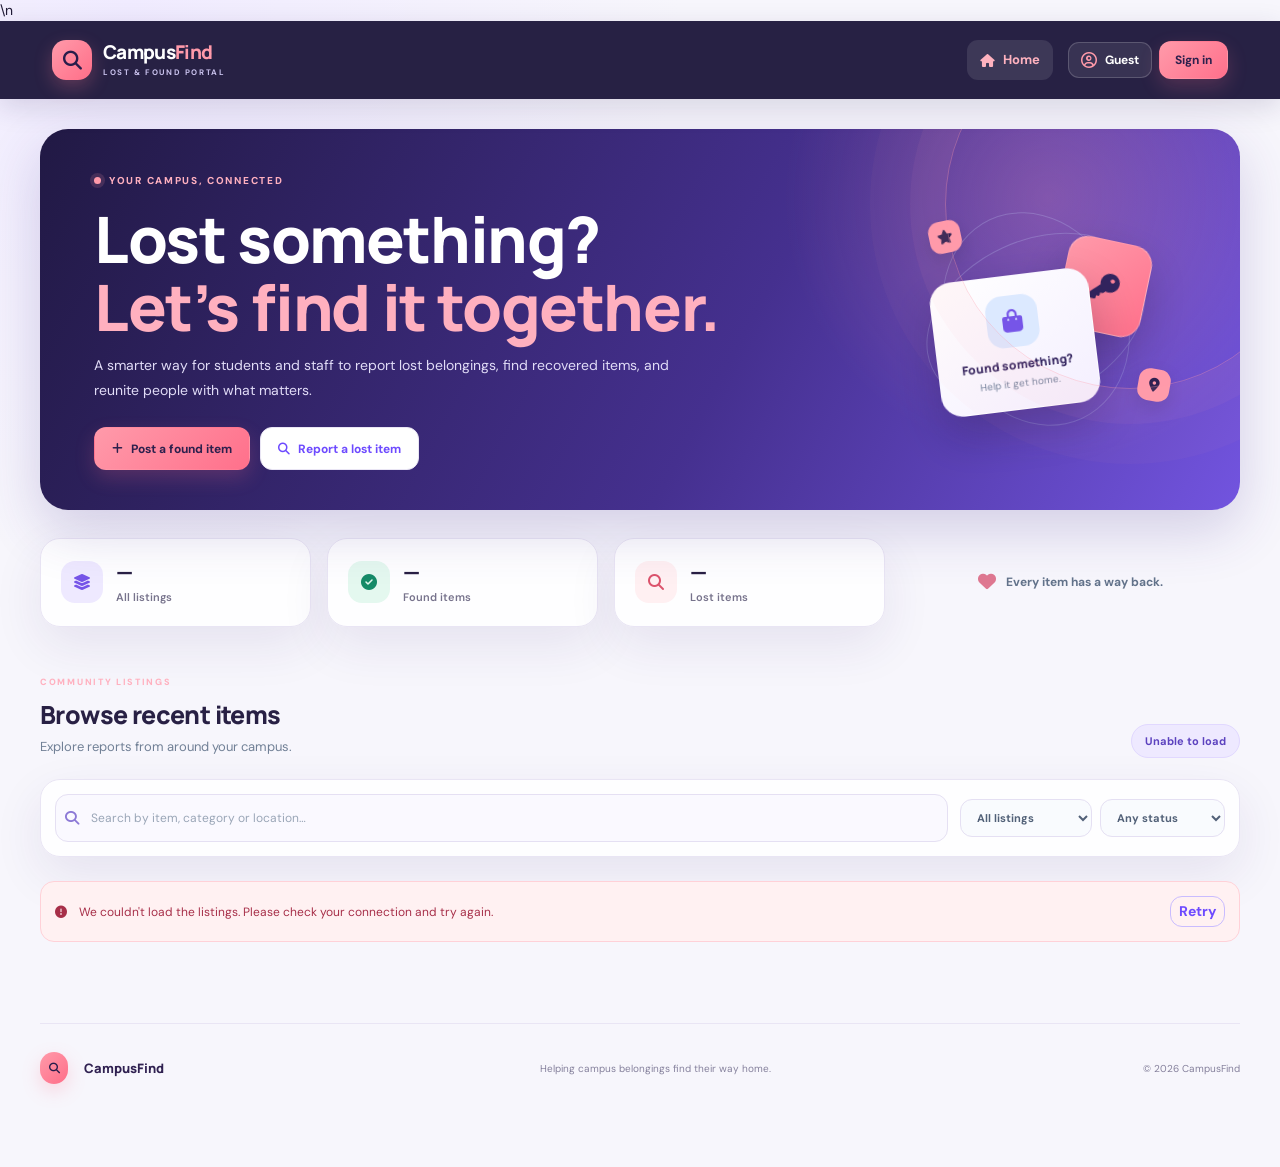
<file: frontend/index.html>
<!doctype html>
<html lang="en">
  <head>
    <meta charset="UTF-8" />
    <meta name="viewport" content="width=device-width, initial-scale=1" />
    <meta name="theme-color" content="#281d4b" />
    \n
    <meta
      name="description"
      content="CampusFind helps students and staff report lost belongings, browse found items, and reconnect items with their owners."
    />
    <title>CampusFind — Campus Lost & Found</title>
    <link
      href="https://cdn.jsdelivr.net/npm/bootstrap@5.3.2/dist/css/bootstrap.min.css"
      rel="stylesheet"
    />
    <link
      href="https://cdnjs.cloudflare.com/ajax/libs/font-awesome/6.5.0/css/all.min.css"
      rel="stylesheet"
    />
    <link rel="stylesheet" href="css/index.css" />
    <link rel="stylesheet" href="css/alternate-ui.css" />
  </head>
  <body>
    <nav class="navbar navbar-expand-lg portal-navbar">
      <div class="container portal-container">
        <a class="navbar-brand portal-brand" href="index.html">
          <span class="brand-mark"
            ><i class="fa-solid fa-magnifying-glass"></i
          ></span>
          <span
            >Campus<span class="brand-light">Find</span
            ><small>LOST & FOUND PORTAL</small></span
          >
        </a>
        <div class="nav-actions ms-auto">
          <a href="index.html" class="nav-link active"
            ><i class="fa-solid fa-house"></i><span>Home</span></a
          >
          <a id="myClaimsBtn" href="my-claims.html" class="nav-link d-none"
            ><i class="fa-solid fa-clipboard-check"></i
            ><span>My Claims</span></a
          >
          <a id="adminBtn" href="admin-claims.html" class="nav-link d-none"
            ><i class="fa-solid fa-shield-halved"></i><span>Admin</span></a
          >
          <span class="user-chip"
            ><i class="fa-regular fa-circle-user"></i
            ><span id="user">Guest</span></span
          >
          <a id="loginBtn" href="login.html" class="btn btn-login">Sign in</a>
          <button
            id="logoutBtn"
            onclick="logout()"
            class="btn btn-login d-none"
          >
            <i class="fa-solid fa-arrow-right-from-bracket me-1"></i> Logout
          </button>
        </div>
      </div>
    </nav>

    <main class="portal-container">
      <section class="hero-panel">
        <div class="hero-copy">
          <span class="eyebrow"
            ><span class="eyebrow-dot"></span> YOUR CAMPUS, CONNECTED</span
          >
          <h1>Lost something?<br /><span>Let’s find it together.</span></h1>
          <p>
            A smarter way for students and staff to report lost belongings, find
            recovered items, and reunite people with what matters.
          </p>
          <div class="hero-actions">
            <a href="post.html" class="btn btn-primary-action"
              ><i class="fa-solid fa-plus me-2"></i>Post a found item</a
            >
            <button onclick="reportLost()" class="btn btn-secondary-action">
              <i class="fa-solid fa-magnifying-glass me-2"></i>Report a lost
              item
            </button>
          </div>
        </div>
        <div class="hero-art" aria-hidden="true">
          <div class="art-orbit orbit-one"></div>
          <div class="art-orbit orbit-two"></div>
          <div class="art-card art-card-back">
            <i class="fa-solid fa-key"></i>
          </div>
          <div class="art-card art-card-front">
            <i class="fa-solid fa-bag-shopping"></i><span>Found something?</span
            ><small>Help it get home.</small>
          </div>
          <span class="art-spark spark-one"
            ><i class="fa-solid fa-star"></i
          ></span>
          <span class="art-spark spark-two"
            ><i class="fa-solid fa-location-dot"></i
          ></span>
        </div>
      </section>

      <section class="stats-row" aria-label="Portal summary">
        <div class="stat-card">
          <span class="stat-icon blue"
            ><i class="fa-solid fa-layer-group"></i
          ></span>
          <div><strong id="totalCount">—</strong><span>All listings</span></div>
        </div>
        <div class="stat-card">
          <span class="stat-icon green"
            ><i class="fa-solid fa-circle-check"></i
          ></span>
          <div><strong id="foundCount">—</strong><span>Found items</span></div>
        </div>
        <div class="stat-card">
          <span class="stat-icon red"
            ><i class="fa-solid fa-magnifying-glass"></i
          ></span>
          <div><strong id="lostCount">—</strong><span>Lost items</span></div>
        </div>
        <div class="stat-note">
          <i class="fa-solid fa-heart"></i
          ><span>Every item has a way back.</span>
        </div>
      </section>

      <section class="listings-section">
        <div class="section-heading">
          <div>
            <span class="section-kicker">COMMUNITY LISTINGS</span>
            <h2>Browse recent items</h2>
            <p>Explore reports from around your campus.</p>
          </div>
          <span id="resultsLabel" class="results-label">Loading listings…</span>
        </div>
        <div class="filter-panel">
          <label class="search-box"
            ><i class="fa-solid fa-magnifying-glass"></i
            ><input
              id="searchInput"
              type="search"
              placeholder="Search by item, category or location…"
              aria-label="Search listings"
          /></label>
          <div class="filter-controls">
            <select id="typeFilter" aria-label="Filter by item type">
              <option value="all">All listings</option>
              <option value="found">Found items</option>
              <option value="lost">Lost items</option>
            </select>
            <select id="statusFilter" aria-label="Filter by status">
              <option value="all">Any status</option>
              <option value="verified">Verified</option>
              <option value="unverified">Unverified</option>
            </select>
          </div>
        </div>
        <div id="loadError" class="load-error d-none">
          <i class="fa-solid fa-circle-exclamation"></i
          ><span
            >We couldn't load the listings. Please check your connection and try
            again.</span
          ><button class="btn btn-sm btn-outline-primary" onclick="load()">
            Retry
          </button>
        </div>
        <div class="row g-4" id="items" aria-live="polite"></div>
        <div id="emptyState" class="empty-state d-none">
          <span><i class="fa-regular fa-folder-open"></i></span>
          <h3>No matching items</h3>
          <p>Try another search or change your filters.</p>
          <button class="btn btn-secondary-action" onclick="clearFilters()">
            Clear filters
          </button>
        </div>
      </section>

      <footer class="portal-footer">
        <a class="footer-brand" href="index.html"
          ><span class="brand-mark"
            ><i class="fa-solid fa-magnifying-glass"></i
          ></span>
          CampusFind</a
        >
        <span>Helping campus belongings find their way home.</span>
        <span>© <span id="year"></span> CampusFind</span>
      </footer>
    </main>

    <script src="config.js"></script>
    <script>
      const itemsContainer = document.getElementById("items");
      let allItems = [];

      function escapeHtml(value) {
        return String(value ?? "").replace(
          /[&<>"']/g,
          (char) =>
            ({
              "&": "&amp;",
              "<": "&lt;",
              ">": "&gt;",
              '"': "&quot;",
              "'": "&#39;",
            })[char],
        );
      }

      window.addEventListener("DOMContentLoaded", () => {
        const username = localStorage.getItem("username");
        const role = localStorage.getItem("role");
        if (username) {
          document.getElementById("user").textContent = username;
          document.getElementById("logoutBtn").classList.remove("d-none");
          document.getElementById("myClaimsBtn").classList.remove("d-none");
          document.getElementById("loginBtn").classList.add("d-none");
          if (role === "ADMIN")
            document.getElementById("adminBtn").classList.remove("d-none");
        }
        document.getElementById("year").textContent = new Date().getFullYear();
        document
          .getElementById("searchInput")
          .addEventListener("input", renderItems);
        document
          .getElementById("typeFilter")
          .addEventListener("change", renderItems);
        document
          .getElementById("statusFilter")
          .addEventListener("change", renderItems);
        load();
      });

      async function load() {
        document.getElementById("loadError").classList.add("d-none");
        itemsContainer.innerHTML =
          '<div class="col-12"><div class="loading-state"><span class="spinner-border spinner-border-sm" role="status"></span> Loading campus listings…</div></div>';
        try {
          const [itemsResponse, statsResponse] = await Promise.all([
            fetch(`${API_BASE_URL}/api/items?size=100`),
            fetch(`${API_BASE_URL}/api/items/stats`),
          ]);
          if (!itemsResponse.ok) throw new Error("Could not load items");
          const data = await itemsResponse.json();
          allItems = Array.isArray(data) ? data : [];
          if (statsResponse.ok) {
            const stats = await statsResponse.json();
            document.getElementById("totalCount").textContent =
              stats.total ?? "—";
            document.getElementById("foundCount").textContent =
              stats.found ?? "—";
            document.getElementById("lostCount").textContent =
              stats.lost ?? "—";
            const note = document.querySelector(".stat-note span");
            if (note)
              note.textContent = `${stats.returned ?? 0} items returned to their owners`;
          } else {
            document.getElementById("totalCount").textContent = "—";
            document.getElementById("foundCount").textContent = "—";
            document.getElementById("lostCount").textContent = "—";
          }
          renderItems();
        } catch (error) {
          itemsContainer.innerHTML = "";
          document.getElementById("resultsLabel").textContent =
            "Unable to load";
          document.getElementById("loadError").classList.remove("d-none");
        }
      }

      function renderItems() {
        const query = document
          .getElementById("searchInput")
          .value.trim()
          .toLowerCase();
        const type = document.getElementById("typeFilter").value;
        const status = document.getElementById("statusFilter").value;
        const filtered = allItems.filter((item) => {
          const searchable = [
            item.title,
            item.category,
            item.location,
            item.description,
          ]
            .filter(Boolean)
            .join(" ")
            .toLowerCase();
          const typeMatch =
            type === "all" || (type === "lost" ? item.lost : !item.lost);
          const statusText = String(item.status || "").toLowerCase();
          const statusMatch =
            status === "all" ||
            (status === "verified"
              ? statusText === "verified"
              : statusText !== "verified");
          return searchable.includes(query) && typeMatch && statusMatch;
        });

        document.getElementById("resultsLabel").textContent =
          `${filtered.length} ${filtered.length === 1 ? "item" : "items"}`;
        document
          .getElementById("emptyState")
          .classList.toggle("d-none", filtered.length > 0);
        if (!filtered.length) {
          itemsContainer.innerHTML = "";
          return;
        }

        itemsContainer.innerHTML = filtered
          .map((item) => {
            const lost = Boolean(item.lost);
            const statusText = String(item.status || "UNVERIFIED");
            const photo = item.photo
              ? `<img src="${API_BASE_URL}/api/items/photo/${encodeURIComponent(item.id)}" alt="${escapeHtml(item.title || "Item photo")}" loading="lazy" onerror="this.parentElement.classList.add('image-missing');this.remove()">`
              : "";
            const claimAction = !lost
              ? localStorage.getItem("token")
                ? `<a href="item.html?id=${encodeURIComponent(item.id)}" class="btn btn-claim"><i class="fa-solid fa-hand-holding-heart me-2"></i>Claim item</a>`
                : `<a href="login.html" class="btn btn-claim"><i class="fa-solid fa-lock me-2"></i>Sign in to claim</a>`
              : `<div class="waiting-note"><i class="fa-regular fa-clock me-1"></i>Waiting for a finder</div>`;
            return `
            <div class="col-12 col-sm-6 col-xl-4">
              <article class="item-card">
                <div class="item-image ${photo ? "" : "image-missing"}">
                  ${photo}
                  <span class="type-badge ${lost ? "badge-lost" : "badge-found"}">${lost ? '<i class="fa-solid fa-magnifying-glass me-1"></i> LOST' : '<i class="fa-solid fa-check me-1"></i> FOUND'}</span>
                </div>
                <div class="item-content">
                  <div class="item-title-row"><h3>${escapeHtml(item.title || "Untitled item")}</h3><span class="status-dot ${statusText.toLowerCase() === "verified" ? "is-verified" : ""}" title="${escapeHtml(statusText)}"></span></div>
                  <div class="item-location"><i class="fa-solid fa-location-dot"></i>${escapeHtml(item.location || "Location not specified")}</div>
                  <div class="item-meta"><span><i class="fa-regular fa-calendar"></i>${escapeHtml(item.dateEvent || "Date not provided")}</span><span class="verification ${statusText.toLowerCase() === "verified" ? "verified" : ""}">${escapeHtml(statusText)}</span></div>
                  <div class="item-actions">
                    <a href="item.html?id=${encodeURIComponent(item.id)}" class="btn btn-view">View details <i class="fa-solid fa-arrow-up-right-from-square ms-1"></i></a>
                    ${claimAction}
                  </div>
                </div>
              </article>
            </div>`;
          })
          .join("");
      }

      function clearFilters() {
        document.getElementById("searchInput").value = "";
        document.getElementById("typeFilter").value = "all";
        document.getElementById("statusFilter").value = "all";
        renderItems();
      }
      function reportLost() {
        if (!localStorage.getItem("token")) {
          alert("Please sign in to report a lost item.");
          window.location.href = "login.html";
        } else {
          window.location.href = "post.html?lost=true";
        }
      }
      function logout() {
        ["token", "username", "role"].forEach((key) =>
          localStorage.removeItem(key),
        );
        window.location.href = "login.html";
      }
    </script>
  </body>
</html>
</file>
<file: frontend/css/index.css>
@import url('https://fonts.googleapis.com/css2?family=DM+Sans:wght@400;500;600;700&family=Manrope:wght@400;500;600;700;800&display=swap');

:root {
  --navy: #173b72;
  --navy-deep: #102c55;
  --blue: #2764d8;
  --blue-soft: #edf4ff;
  --ink: #172b4d;
  --muted: #718096;
  --line: #e6ebf2;
  --surface: #ffffff;
  --page: #f5f7fb;
  --green: #14805e;
  --red: #c83e4d;
  --shadow: 0 8px 26px rgba(25, 47, 79, .055);
}

* { box-sizing: border-box; }
body {
  margin: 0;
  min-height: 100vh;
  color: var(--ink);
  background: var(--page);
  font-family: 'DM Sans', sans-serif;
  font-size: 14px;
  -webkit-font-smoothing: antialiased;
}
a { text-decoration: none; }
.portal-container { width: min(1200px, calc(100% - 48px)); margin-inline: auto; }

.portal-navbar {
  background: rgba(255,255,255,.96);
  border-bottom: 1px solid #e8edf4;
  box-shadow: 0 2px 12px rgba(16,44,85,.035);
  padding: 15px 0;
  position: sticky;
  top: 0;
  z-index: 20;
  backdrop-filter: blur(12px);
}
.portal-navbar .portal-container { display: flex; align-items: center; }
.portal-brand { display: inline-flex; align-items: center; gap: 11px; color: var(--ink); font: 800 19px 'Manrope', sans-serif; letter-spacing: -.6px; line-height: 1.05; }
.portal-brand:hover { color: var(--ink); }
.portal-brand small { display: block; margin-top: 5px; font: 700 8px 'DM Sans', sans-serif; color: #8390a4; letter-spacing: 1.6px; }
.brand-light { color: var(--blue); }
.brand-mark { display: inline-grid; place-items: center; width: 40px; height: 40px; flex: 0 0 40px; border-radius: 13px; color: #fff; background: linear-gradient(145deg, #3679eb, #204da7); box-shadow: 0 6px 13px rgba(39,100,216,.2); }
.nav-actions { display: flex; align-items: center; gap: 7px; }
.nav-link { display: inline-flex; align-items: center; gap: 8px; padding: 10px 13px; border-radius: 10px; color: #58677d; font-size: 13px; font-weight: 700; }
.nav-link:hover, .nav-link.active { background: var(--blue-soft); color: var(--blue); }
.user-chip { display: inline-flex; align-items: center; gap: 8px; max-width: 150px; margin-left: 8px; padding: 8px 12px; border: 1px solid var(--line); border-radius: 11px; color: #526178; font-size: 12px; font-weight: 700; }
.user-chip span { overflow: hidden; text-overflow: ellipsis; white-space: nowrap; }
.user-chip i { color: var(--blue); font-size: 16px; }
.btn-login { padding: 9px 15px; border: 0; border-radius: 10px; background: var(--navy); color: white; font-size: 12px; font-weight: 700; }
.btn-login:hover { background: var(--navy-deep); color: #fff; }

.hero-panel {
  display: flex; align-items: center; justify-content: space-between; position: relative; overflow: hidden;
  min-height: 285px; margin-top: 30px; padding: 40px 54px;
  border-radius: 23px; color: white;
  background: radial-gradient(circle at 78% 30%, rgba(93,149,255,.34), transparent 28%), linear-gradient(115deg, #142f5d 0%, #1c4a8b 62%, #2764bb 100%);
  box-shadow: 0 14px 34px rgba(25,64,123,.16);
}
.hero-copy { position: relative; z-index: 2; max-width: 650px; }
.eyebrow, .section-kicker { display: inline-flex; align-items: center; gap: 8px; font-size: 10px; font-weight: 800; letter-spacing: 1.7px; }
.eyebrow { color: #c9ddff; }
.eyebrow-dot { width: 7px; height: 7px; border-radius: 50%; background: #7be0b2; box-shadow: 0 0 0 4px rgba(123,224,178,.12); }
.hero-panel h1 { margin: 15px 0 12px; font: 800 clamp(28px, 3.4vw, 42px)/1.13 'Manrope', sans-serif; letter-spacing: -1.4px; }
.hero-panel h1 span { color: #a9ccff; }
.hero-panel p { max-width: 550px; margin: 0; color: #d4e1f6; font-size: 14px; line-height: 1.8; }
.hero-actions { display: flex; flex-wrap: wrap; gap: 10px; margin-top: 24px; }
.btn-primary-action, .btn-secondary-action { display: inline-flex; justify-content: center; align-items: center; min-height: 43px; padding: 0 17px; border-radius: 10px; font-weight: 700; font-size: 12px; transition: transform .2s, box-shadow .2s; }
.btn-primary-action { border: 1px solid #fff; background: #fff; color: var(--navy); }
.btn-primary-action:hover { transform: translateY(-2px); color: var(--navy); box-shadow: 0 8px 20px rgba(0,0,0,.13); }
.btn-secondary-action { border: 1px solid rgba(255,255,255,.36); background: rgba(255,255,255,.08); color: #fff; }
.btn-secondary-action:hover { background: rgba(255,255,255,.16); color: #fff; }
.hero-art { position: relative; width: 260px; height: 215px; flex: 0 0 260px; margin-right: 15px; }
.art-orbit { position: absolute; border: 1px solid rgba(204,224,255,.22); border-radius: 50%; transform: rotate(-25deg); }
.orbit-one { width: 230px; height: 160px; top: 28px; left: 10px; }
.orbit-two { width: 180px; height: 220px; top: -3px; left: 35px; }
.art-card { position: absolute; display: flex; align-items: center; justify-content: center; flex-direction: column; border: 1px solid rgba(255,255,255,.48); box-shadow: 0 18px 40px rgba(4,20,49,.22); backdrop-filter: blur(8px); }
.art-card-back { top: 28px; right: 24px; width: 85px; height: 93px; border-radius: 20px; background: rgba(255,255,255,.14); color: #c5ddff; font-size: 28px; transform: rotate(12deg); }
.art-card-front { bottom: 17px; left: 24px; width: 160px; height: 135px; border-radius: 22px; background: linear-gradient(145deg, rgba(255,255,255,.98), rgba(232,241,255,.94)); color: var(--navy); transform: rotate(-7deg); }
.art-card-front i { display: grid; place-items: center; width: 52px; height: 52px; margin-bottom: 9px; border-radius: 16px; background: #dce9ff; color: var(--blue); font-size: 23px; }
.art-card-front span { font: 800 12px 'Manrope', sans-serif; }
.art-card-front small { margin-top: 3px; color: #73839d; font-size: 10px; }
.art-spark { position: absolute; display: grid; place-items: center; width: 32px; height: 32px; border-radius: 11px; background: #ffcf69; color: #7c4b06; box-shadow: 0 8px 20px rgba(0,0,0,.12); }
.spark-one { top: 9px; left: 18px; transform: rotate(-12deg); }
.spark-two { right: 1px; bottom: 26px; background: #8ce2c0; color: #12684c; transform: rotate(10deg); }

.stats-row { display: grid; grid-template-columns: repeat(3, minmax(0, 1fr)) 1.25fr; gap: 14px; margin: 19px 0 43px; }
.stat-card { display: flex; align-items: center; gap: 13px; min-height: 83px; padding: 16px 18px; border: 1px solid var(--line); border-radius: 15px; background: #fff; box-shadow: 0 3px 12px rgba(25,47,79,.025); }
.stat-icon { display: grid; place-items: center; width: 42px; height: 42px; border-radius: 13px; font-size: 16px; }
.stat-icon.blue { color: #2764d8; background: #eaf1ff; }
.stat-icon.green { color: #14805e; background: #e7f7f0; }
.stat-icon.red { color: #c83e4d; background: #fff0f1; }
.stat-card strong { display: block; font: 800 22px 'Manrope', sans-serif; line-height: 1.2; }
.stat-card div span { display: block; margin-top: 4px; color: var(--muted); font-size: 11px; font-weight: 600; }
.stat-note { display: flex; align-items: center; justify-content: center; gap: 10px; padding: 15px; color: #63738b; font-size: 12px; font-weight: 700; }
.stat-note i { color: #df7891; font-size: 18px; }

.listings-section { padding-bottom: 40px; }
.section-heading { display: flex; justify-content: space-between; align-items: end; gap: 20px; margin-bottom: 21px; }
.section-kicker { color: var(--blue); font-size: 9px; }
.section-heading h2 { margin: 6px 0 4px; font: 800 25px 'Manrope', sans-serif; letter-spacing: -.6px; color: var(--ink); }
.section-heading p { margin: 0; color: var(--muted); font-size: 13px; }
.results-label { padding: 7px 11px; border: 1px solid var(--line); border-radius: 9px; background: #fff; color: #66768e; font-size: 11px; font-weight: 700; white-space: nowrap; }
.filter-panel { display: flex; gap: 12px; align-items: center; justify-content: space-between; margin-bottom: 22px; padding: 12px; border: 1px solid var(--line); border-radius: 15px; background: #fff; }
.search-box { display: flex; align-items: center; gap: 10px; flex: 1; min-width: 180px; padding: 0 9px; color: #8190a6; }
.search-box i { font-size: 14px; }
.search-box input { width: 100%; min-width: 0; border: 0; outline: 0; background: transparent; color: var(--ink); font: 12px 'DM Sans', sans-serif; }
.search-box input::placeholder { color: #9aa6b7; }
.filter-controls { display: flex; gap: 8px; }
.filter-controls select { min-width: 125px; padding: 10px 30px 10px 12px; border: 1px solid #e5eaf1; border-radius: 9px; outline: 0; background-color: #f9fbfe; color: #526178; font: 700 11px 'DM Sans', sans-serif; }
.filter-controls select:focus { border-color: #9dbbf5; }

.item-card { height: 100%; overflow: hidden; border: 1px solid #e7ecf3; border-radius: 16px; background: var(--surface); box-shadow: var(--shadow); transition: transform .22s ease, box-shadow .22s ease; }
.item-card:hover { transform: translateY(-4px); box-shadow: 0 14px 32px rgba(25,47,79,.10); }
.item-image { position: relative; display: grid; place-items: center; height: 218px; overflow: hidden; background: #f0f4f9; }
.item-image img { display: block; width: 100%; height: 100%; object-fit: contain; padding: 12px; transition: transform .35s ease; }
.item-card:hover .item-image img { transform: scale(1.035); }
.item-image.image-missing { background: linear-gradient(145deg, #eef3fa, #f8faff); }
.item-image.image-missing::after { content: '\\f1b2'; font-family: 'Font Awesome 6 Free'; font-weight: 900; position: absolute; display: grid; place-items: center; width: 58px; height: 58px; border: 1px solid #dce5f2; border-radius: 18px; background: #fff; color: #a1b3cd; font-size: 23px; }
.type-badge { position: absolute; top: 13px; left: 13px; z-index: 2; padding: 6px 9px; border-radius: 7px; font-size: 9px; font-weight: 800; letter-spacing: .45px; }
.badge-lost { background: #fff0f1; color: #bd3544; }
.badge-found { background: #e5f7ef; color: #117653; }
.item-content { display: flex; flex-direction: column; padding: 17px 17px 16px; }
.item-title-row { display: flex; align-items: center; justify-content: space-between; gap: 10px; }
.item-title-row h3 { overflow: hidden; margin: 0; color: var(--ink); font: 800 16px 'Manrope', sans-serif; text-overflow: ellipsis; white-space: nowrap; }
.status-dot { width: 8px; height: 8px; flex: 0 0 8px; border-radius: 50%; background: #e4a63d; box-shadow: 0 0 0 4px #fff6e7; }
.status-dot.is-verified { background: #20a276; box-shadow: 0 0 0 4px #e4f7ef; }
.item-location { display: flex; align-items: center; gap: 7px; margin-top: 9px; color: #78869a; font-size: 11px; }
.item-location i { color: #8a9bb3; }
.item-meta { display: flex; flex-wrap: wrap; align-items: center; justify-content: space-between; gap: 8px; margin-top: 15px; padding-top: 12px; border-top: 1px solid #edf0f5; }
.item-meta > span:first-child { display: flex; align-items: center; gap: 6px; color: #718096; font-size: 10px; }
.verification { padding: 5px 7px; border-radius: 6px; background: #fff5e3; color: #966416; font-size: 8px; font-weight: 800; text-transform: uppercase; letter-spacing: .35px; }
.verification.verified { background: #e8f8f0; color: #117653; }
.item-actions { display: grid; grid-template-columns: 1fr; gap: 8px; margin-top: 15px; }
.btn-view, .btn-claim { display: flex; align-items: center; justify-content: center; min-height: 38px; border-radius: 9px; font-size: 11px; font-weight: 800; }
.btn-view { border: 1px solid #d6e3fb; background: #f7faff; color: var(--blue); }
.btn-view:hover { border-color: var(--blue); background: var(--blue-soft); color: var(--blue); }
.btn-claim { border: 1px solid var(--navy); background: var(--navy); color: #fff; }
.btn-claim:hover { border-color: var(--navy-deep); background: var(--navy-deep); color: #fff; }
.waiting-note { padding: 8px 0 1px; color: #8895a8; font-size: 10px; }
.loading-state { display: flex; justify-content: center; align-items: center; gap: 10px; padding: 45px 12px; color: var(--muted); font-size: 12px; }
.load-error { display: flex; align-items: center; gap: 12px; margin-bottom: 20px; padding: 14px; border: 1px solid #f2d1d5; border-radius: 12px; background: #fff5f6; color: #a52c3b; font-size: 12px; }
.load-error span { flex: 1; }
.empty-state { padding: 50px 20px; text-align: center; border: 1px dashed #d6dfec; border-radius: 16px; background: rgba(255,255,255,.7); }
.empty-state > span { display: inline-grid; place-items: center; width: 56px; height: 56px; border-radius: 17px; background: #eaf1ff; color: var(--blue); font-size: 22px; }
.empty-state h3 { margin: 15px 0 6px; font: 800 18px 'Manrope', sans-serif; }
.empty-state p { margin-bottom: 17px; color: var(--muted); font-size: 12px; }
.empty-state .btn-secondary-action { border-color: var(--line); background: #fff; color: var(--ink); }
.empty-state .btn-secondary-action:hover { background: var(--blue-soft); color: var(--blue); }

.portal-footer { display: flex; align-items: center; justify-content: space-between; gap: 16px; padding: 22px 0 27px; border-top: 1px solid #e3e9f1; color: #8995a7; font-size: 10px; }
.footer-brand { display: inline-flex; align-items: center; gap: 8px; color: var(--ink); font: 800 13px 'Manrope', sans-serif; }
.footer-brand .brand-mark { width: 28px; height: 28px; flex-basis: 28px; border-radius: 9px; font-size: 11px; }

@media (max-width: 900px) {
  .hero-panel { padding: 34px; }
  .hero-art { transform: scale(.85); transform-origin: center right; margin-left: -20px; margin-right: -20px; }
  .stats-row { grid-template-columns: repeat(3, minmax(0, 1fr)); }
  .stat-note { grid-column: 1 / -1; min-height: 35px; }
}
@media (max-width: 650px) {
  .portal-container { width: min(100% - 28px, 520px); }
  .portal-navbar { padding: 11px 0; }
  .portal-navbar .portal-container { flex-wrap: wrap; gap: 12px; }
  .portal-brand { font-size: 17px; }
  .brand-mark { width: 36px; height: 36px; flex-basis: 36px; }
  .nav-actions { width: 100%; margin-left: 0 !important; overflow-x: auto; padding-bottom: 2px; }
  .nav-link { flex: 0 0 auto; padding: 8px 10px; font-size: 11px; }
  .user-chip { flex: 0 0 auto; margin-left: 0; }
  .btn-login { flex: 0 0 auto; }
  .hero-panel { min-height: 0; margin-top: 18px; padding: 27px 22px; border-radius: 18px; }
  .hero-panel h1 { font-size: 29px; letter-spacing: -.9px; }
  .hero-panel p { font-size: 12px; }
  .hero-art { display: none; }
  .hero-actions { display: grid; grid-template-columns: 1fr; }
  .stats-row { grid-template-columns: 1fr 1fr; gap: 9px; margin: 13px 0 32px; }
  .stat-card { min-height: 73px; gap: 10px; padding: 12px; }
  .stat-icon { width: 35px; height: 35px; border-radius: 10px; font-size: 13px; }
  .stat-card strong { font-size: 19px; }
  .stat-card div span { font-size: 10px; }
  .stat-note { grid-column: 1 / -1; padding: 7px; }
  .section-heading { align-items: start; }
  .section-heading h2 { font-size: 22px; }
  .section-heading p { font-size: 11px; }
  .results-label { margin-top: 7px; }
  .filter-panel { flex-direction: column; align-items: stretch; padding: 12px; }
  .search-box { min-height: 36px; }
  .filter-controls { display: grid; grid-template-columns: 1fr 1fr; }
  .filter-controls select { width: 100%; min-width: 0; }
  .item-image { height: 205px; }
  .portal-footer { flex-wrap: wrap; justify-content: space-between; }
  .portal-footer > span:nth-child(2) { order: 3; flex-basis: 100%; }
}
</file>
<file: frontend/css/alternate-ui.css>
@import url('https://fonts.googleapis.com/css2?family=DM+Sans:wght@400;500;600;700&family=Manrope:wght@500;600;700;800&display=swap');
:root{--alt-ink:#201b36;--alt-muted:#77738c;--alt-bg:#f7f6fc;--alt-card:#fff;--alt-green:#6d4aff;--alt-green2:#4a2cc2;--alt-lime:#ff7a90;--alt-line:#e9e5f4;--alt-shadow:0 18px 50px rgba(54,37,110,.09);--accent-soft:#f0ebff}
*{box-sizing:border-box}html{scroll-behavior:smooth}body{font-family:'DM Sans',sans-serif!important;background:radial-gradient(ellipse at 10% 0%,#f0ebff 0,transparent 34%),var(--alt-bg)!important;color:var(--alt-ink)!important;min-height:100vh}a{transition:color .18s,background .18s,transform .18s;text-decoration:none}h1,h2,h3,h4,h5,.navbar-brand{font-family:'Manrope',sans-serif;letter-spacing:-.035em}p{color:var(--alt-muted);line-height:1.7}.container,.portal-container{max-width:1200px}
/* Navigation */
.navbar,.portal-navbar,.custom-navbar{background:rgba(31,24,61,.96)!important;color:#fff!important;padding:14px 0!important;border:0!important;box-shadow:0 8px 28px rgba(37,25,82,.15)!important;position:sticky;top:0;z-index:50;backdrop-filter:blur(14px)}.navbar-brand,.portal-brand,.custom-navbar .navbar-brand{color:#fff!important;font-weight:800!important}.portal-brand small{color:#c9c2ed!important}.navbar-brand i{color:var(--alt-lime)}.navbar .nav-link,.portal-navbar .nav-link,.custom-navbar .nav-link{color:#e5e0ff!important;font-weight:700;border-radius:11px;padding:10px 13px!important}.navbar .nav-link:hover,.portal-navbar .nav-link:hover,.portal-navbar .nav-link.active,.custom-navbar .nav-link:hover{background:rgba(255,255,255,.1)!important;color:#ffb2bf!important}.brand-mark{background:linear-gradient(135deg,#ff9aaa,#ff6e88)!important;color:#281d4b!important;box-shadow:0 7px 18px rgba(255,122,144,.25)!important;border-radius:14px!important}.brand-light{color:#ff9aaa!important}.brand-mark i{color:#281d4b!important}.user-chip{background:rgba(255,255,255,.08)!important;border-color:rgba(255,255,255,.18)!important;color:#fff!important}.user-chip i{color:#ff9aaa!important}.btn,.btn-primary,.btn-login,.btn-primary-action{border-radius:12px!important;font-weight:700!important;transition:transform .2s,box-shadow .2s!important}.btn:hover,.btn-primary:hover,.btn-login:hover{transform:translateY(-2px)}.btn-primary,.btn-primary-action,.btn-login{background:linear-gradient(135deg,#ff9aaa,#ff708b)!important;border:1px solid transparent!important;color:#2c204d!important;box-shadow:0 8px 20px rgba(255,112,139,.2)}.btn-primary:focus,.btn-primary-action:focus{box-shadow:0 0 0 .22rem rgba(255,122,144,.25)!important}.btn-secondary-action{background:#fff!important;color:var(--alt-green)!important;border:1px solid var(--alt-line)!important}.btn-danger{background:#d9485f!important;border-color:#d9485f!important}.btn-warning{background:#ff9aaa!important;border-color:#ff9aaa!important;color:#2c204d!important}.btn-light{background:#fff!important;border-color:#fff!important;color:var(--alt-green)!important}
/* Home hero */
main.portal-container{padding-bottom:55px}.hero-panel{background:radial-gradient(circle at 84% 18%,rgba(255,154,170,.26),transparent 25%),linear-gradient(118deg,#211944 0%,#45308f 58%,#7254df 100%)!important;border-radius:28px!important;overflow:hidden;position:relative;box-shadow:0 20px 55px rgba(67,45,142,.2)!important;margin:30px auto 28px!important;color:#fff!important}.hero-panel:after{content:'';position:absolute;width:370px;height:370px;border:1px solid rgba(255,154,170,.35);border-radius:50%;right:-75px;top:-110px;box-shadow:0 0 0 35px rgba(255,154,170,.05),0 0 0 75px rgba(255,154,170,.035);pointer-events:none}.hero-copy{position:relative;z-index:2}.hero-copy h1,.hero-panel h1{font-size:clamp(2.4rem,5vw,4.25rem)!important;line-height:1.06!important;color:#fff!important;font-weight:800!important}.hero-copy h1 span,.hero-panel h1 span{color:#ffb0bf!important}.hero-copy p,.hero-panel p{color:#e1dcf7!important;max-width:610px}.eyebrow,.section-kicker{color:#ffb0bf!important;letter-spacing:1.7px;font-weight:800}.eyebrow-dot{background:#ff9aaa!important;box-shadow:0 0 0 4px rgba(255,154,170,.15)!important}.hero-art .art-card{box-shadow:0 20px 45px rgba(15,10,39,.24)!important;border:1px solid rgba(255,255,255,.24)!important}.art-card-front{background:linear-gradient(145deg,#fff,#f4efff)!important;color:#33245f!important}.art-card-front i{color:#7655e8!important}.art-card-back{background:linear-gradient(135deg,#ff9aaa,#ff708b)!important;color:#33245f!important}.art-spark{background:#ff9aaa!important;color:#302151!important}
/* Stats, sections and controls */
.stats-row{gap:16px}.stat-card,.filter-panel,.item-card,.listing-card,.auth-card,.form-card,.claim-card,.admin-card{background:rgba(255,255,255,.94)!important;border:1px solid var(--alt-line)!important;border-radius:20px!important;box-shadow:var(--alt-shadow)!important}.stat-card{padding:20px!important;transition:transform .2s,box-shadow .2s}.stat-card:hover{transform:translateY(-3px);box-shadow:0 22px 45px rgba(54,37,110,.13)!important}.stat-icon{border-radius:14px!important}.stat-icon.blue{background:#eee9ff!important;color:#7655e8!important}.stat-icon.green{background:#e4f8ef!important;color:#168b68!important}.stat-icon.red{background:#fff0f2!important;color:#dc536c!important}.stat-card strong{color:#292044!important;font-family:'Manrope',sans-serif}.stat-card span:not(.stat-icon){color:var(--alt-muted)}.listings-section{margin-top:42px}.section-heading h2{font-weight:800;color:#282044}.section-heading p{margin-bottom:0}.results-label{background:#eee9ff!important;color:#5c42bf!important;border:1px solid #e1d8ff!important;border-radius:999px!important;padding:8px 13px!important;font-weight:700}.filter-panel{padding:14px!important;display:flex;gap:12px;align-items:center;flex-wrap:wrap;margin:20px 0 24px!important}.search-box{background:#faf9ff!important;border:1px solid #e5e0f3!important;border-radius:13px!important;min-height:48px}.search-box:focus-within{border-color:#9b85f3!important;box-shadow:0 0 0 4px rgba(109,74,255,.1)!important}.search-box i{color:#8c79d6!important}.search-box input,.filter-controls select,select,input,textarea{font-family:'DM Sans',sans-serif}.filter-controls select,.form-select,.form-control,input,textarea,select{border-radius:12px!important;border-color:#e5e0f3!important}.filter-controls select:focus,.form-control:focus,input:focus,textarea:focus,select:focus{border-color:#9b85f3!important;box-shadow:0 0 0 4px rgba(109,74,255,.1)!important}.item-card,.listing-card{overflow:hidden;transition:transform .22s,box-shadow .22s!important}.item-card:hover,.listing-card:hover{transform:translateY(-5px);box-shadow:0 24px 50px rgba(54,37,110,.15)!important}.item-card img,.listing-card img{transition:transform .35s}.item-card:hover img,.listing-card:hover img{transform:scale(1.025)}.badge,.status-badge{border-radius:999px!important;padding:6px 10px!important}.loading-state,.empty-state{background:#fff!important;border:1px dashed #d9d1f0!important;border-radius:20px!important;padding:38px!important;color:var(--alt-muted)!important}.empty-state>span{background:#eee9ff!important;color:#7655e8!important;border-radius:18px!important}.load-error{background:#fff1f2!important;border:1px solid #ffd1d8!important;border-radius:14px!important;padding:14px!important;color:#a72f49!important}.portal-footer{border-top:1px solid var(--alt-line)!important;color:#85809c!important;padding:28px 0!important;margin-top:45px!important}.footer-brand{color:#302151!important;font-weight:800!important}.footer-brand .brand-mark{width:32px;height:32px;display:inline-grid;place-items:center;margin-right:8px}
/* Auth, posting, item details, claims and admin pages */
.auth-card,.form-card,.claim-card,.admin-card{padding:clamp(20px,3vw,34px)!important}.auth-card h1,.auth-card h2,.form-card h1,.form-card h2,.claim-card h2,.admin-card h2{color:#2b214c!important;font-weight:800!important}.form-label,label{font-weight:700;color:#4a4266}.form-text,.text-muted{color:#827c99!important}.table{--bs-table-bg:transparent;vertical-align:middle}.table thead th{background:#f0ebff!important;color:#51418c!important;border-bottom:0!important}.table>:not(caption)>*>*{border-color:#eee9f7!important;padding:13px}.alert{border-radius:14px!important}.btn-outline-primary{color:#6d4aff!important;border-color:#c9bcff!important}.btn-outline-primary:hover{background:#6d4aff!important;color:#fff!important}.pagination .page-link{color:#6d4aff}.pagination .active>.page-link{background:#6d4aff;border-color:#6d4aff}
@media(max-width:900px){.portal-navbar .portal-container{flex-wrap:wrap;gap:12px}.nav-actions{flex-wrap:wrap;justify-content:flex-end}.hero-panel{padding:34px!important}.user-chip{display:none!important}}
@media(max-width:600px){.portal-container{width:min(100% - 28px,1200px)!important}.portal-navbar{padding:10px 0!important}.nav-actions{gap:4px}.nav-actions .nav-link{padding:8px!important;font-size:12px}.nav-actions .nav-link span{display:none}.hero-panel{margin-top:18px!important;padding:28px 22px!important;border-radius:22px!important;min-height:unset}.hero-copy h1,.hero-panel h1{font-size:2.35rem!important}.hero-art{display:none!important}.stats-row{display:grid!important;grid-template-columns:1fr 1fr}.stat-card{padding:14px!important}.stat-note{grid-column:1/-1}.filter-panel{padding:10px!important}.filter-controls{width:100%;display:flex;gap:8px}.filter-controls select{min-width:0;flex:1}.section-heading{gap:12px;align-items:flex-start}.results-label{font-size:11px}.portal-footer{display:flex;flex-direction:column;gap:10px;align-items:flex-start}}
</file>
